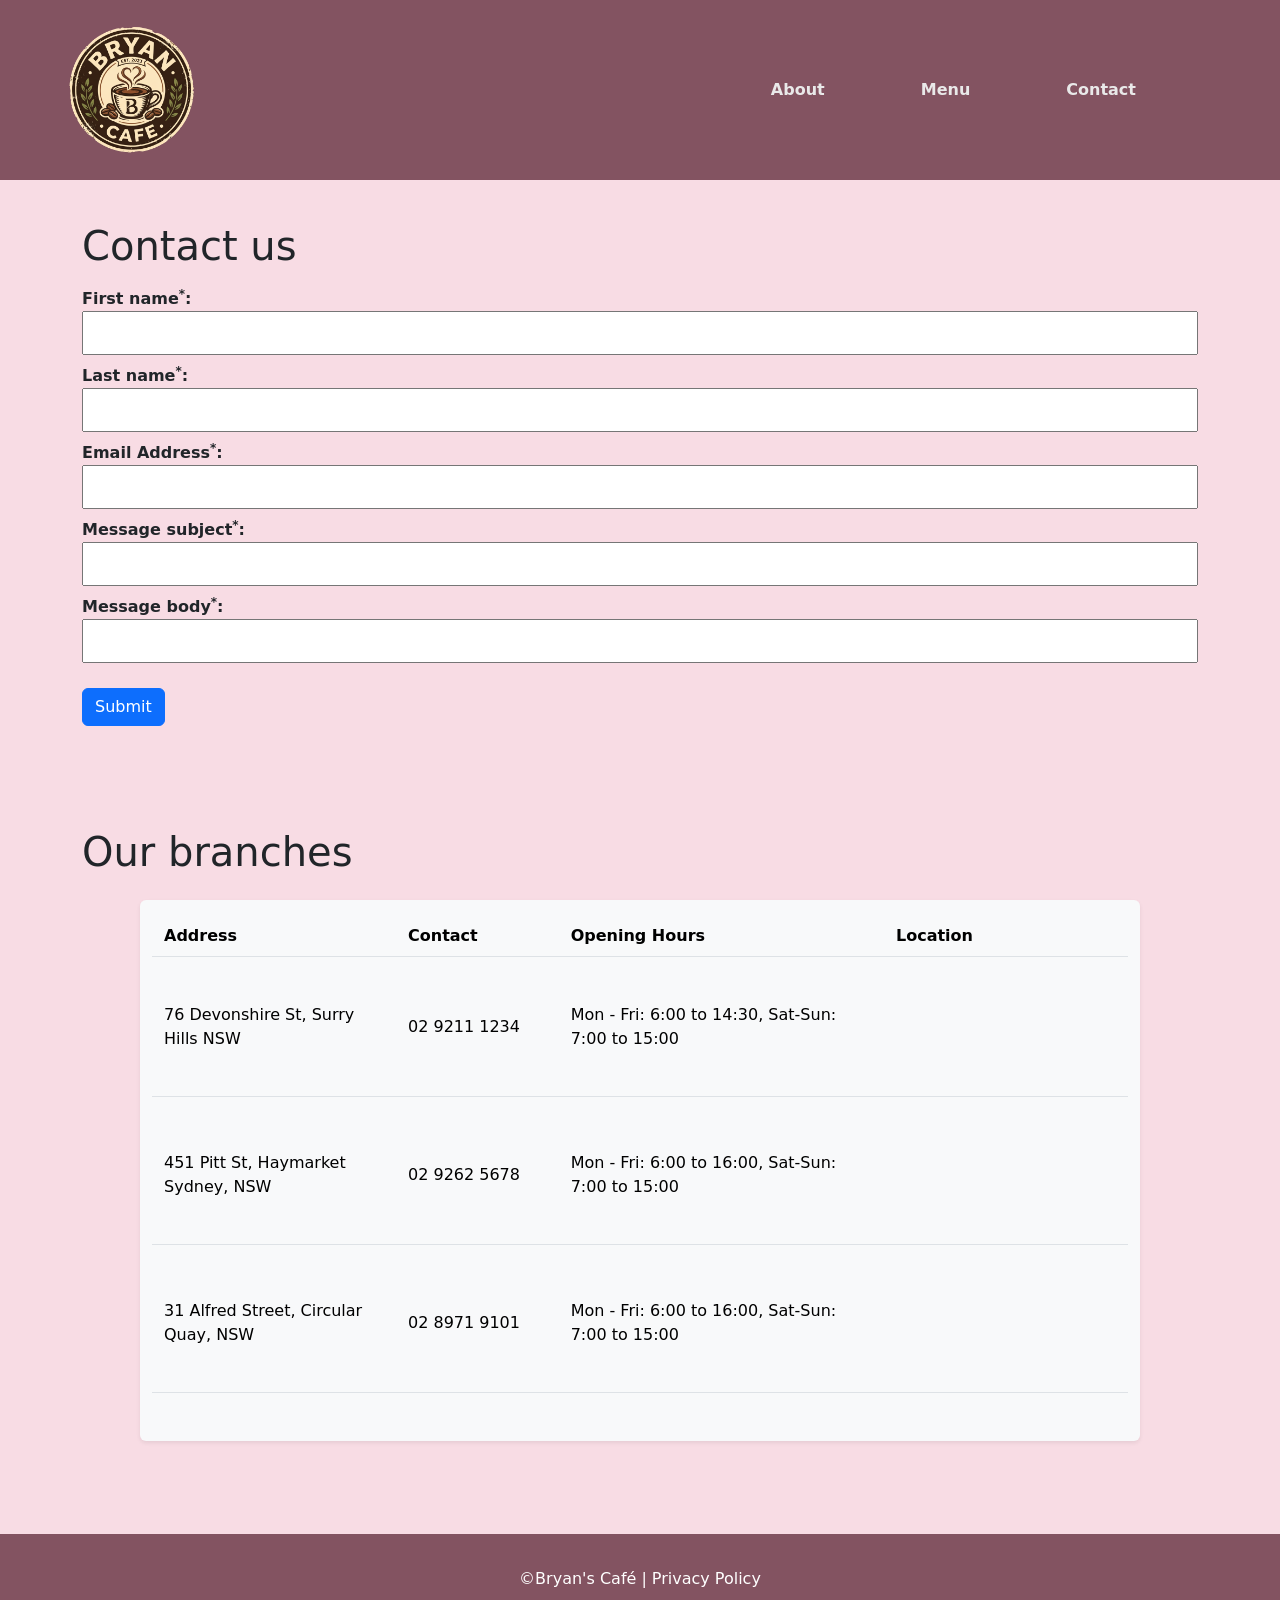
<file: contact.html>
<!DOCTYPE html>
<html lang="en">
<head>
    <meta charset="UTF-8">
    <meta name="viewport" content="width=device-width, initial-scale=1.0">
    <meta http-equiv="X-UA-Compatible" content="ie=edge">
    <link rel="icon" href="images/logo.png">
    
    <link rel="stylesheet" href="css/template.css">
    <link rel="stylesheet" href="css/hamburgerMenu.css">
    <link rel="stylesheet" href="css/content.css">
    <link href="https://cdn.jsdelivr.net/npm/bootstrap@5.0.2/dist/css/bootstrap.min.css" rel="stylesheet">
    
    <title>Bryan's Café - Contact</title>
</head>
<body>
    <div class="container-fluid">
        <div class="mobileMenuContainer">
            <input title="toggler" type="checkbox" class="toggler">
            <div class="mobileButtonStyle hamburger perfectCenter">
                <div></div>
            </div>
            <div class="mobileMenuModal mobileMenu">
                <ul>
                    <li><a href="index.html">About</a></li>
                    <li><a href="menu.html">Menu</a></li>
                    <li><a href="contact.html">Contact</a></li>
                </ul>
            </div>
        </div>

        <nav>
            <a href="index.html">
                <img id="logo" src="images/logo.png" alt="Bryan's Cafe Logo">
            </a>
            <ul class="nav">
                <li class="nav-item"><a class="nav-link" href="index.html">About</a></li>
                <li class="nav-item"><a class="nav-link" href="menu.html">Menu</a></li>
                <li class="nav-item"><a class="nav-link" href="contact.html">Contact</a></li>
            </ul>
        </nav>

        <div class="mainWrapper">
            <main class="container">
                
                <h1 class="mt-4">Contact us</h1>
                <div class="row">
                    <form class="registrationForm" name="registrationForm" action="processes/processRegisterCustomer.php" method="post">
                        <fieldset>
                            <div class="inputGroup">
                                <label for="firstname">First name<sup>*</sup>:</label>
                                <input type="text" id="firstname" name="firstname" required>
                            </div>
                            <div class="inputGroup">
                                <label for="lastname">Last name<sup>*</sup>:</label>
                                <input type="text" id="lastname" name="lastname" required>
                            </div>
                            <div class="inputGroup">
                                <label for="emailAddress">Email Address<sup>*</sup>:</label>
                                <input type="email" id="emailAddress" name="emailAddress" required>
                            </div>
                            <div class="inputGroup">
                                <label for="subject">Message subject<sup>*</sup>:</label>
                                <input type="text" id="subject" name="subject" required>
                            </div>
                            <div class="inputGroup">
                                <label for="message">Message body<sup>*</sup>:</label>
                                <input type="text" id="message" name="message" required>
                            </div>

                            <button type="button" class="btn btn-primary mt-3" data-bs-toggle="modal" data-bs-target="#exampleModal">
                                Submit
                            </button>

                            <div class="modal fade" id="exampleModal" tabindex="-1" aria-labelledby="exampleModalLabel" aria-hidden="true">
                                <div class="modal-dialog">
                                    <div class="modal-content text-dark">
                                        <div class="modal-header">
                                            <h5 class="modal-title" id="exampleModalLabel">Success</h5>
                                            <button type="button" class="btn-close" data-bs-dismiss="modal" aria-label="Close"></button>
                                        </div>
                                        <div class="modal-body">
                                            Message sent!
                                        </div>
                                        <div class="modal-footer">
                                            <button type="button" class="btn btn-secondary" data-bs-dismiss="modal">Close</button>
                                        </div>
                                    </div>
                                </div>
                            </div>
                        </fieldset>
                    </form>
                </div>

                <h1 class="mt-5 mb-4">Our branches</h1>
                
                <div class="bg-light p-4 mb-5 rounded shadow-sm mx-auto w-100" style="max-width: 1000px; color: black;">
                    <div class="row fw-bold d-none d-md-flex mb-3 border-bottom pb-2">
                        <div class="col-md-3">Address</div>
                        <div class="col-md-2">Contact</div>
                        <div class="col-md-4">Opening Hours</div>
                        <div class="col-md-3">Location</div>
                    </div>
                    <div id="branchesContainer"></div>
                </div>

            </main>
        </div>

        <footer>
            &copy;<span id="currentYear"></span> Bryan's Café | <a href="privacyPolicy.html" target="_blank">Privacy Policy</a>
        </footer>
    </div>

    <script src="https://cdn.jsdelivr.net/npm/bootstrap@5.0.2/dist/js/bootstrap.bundle.min.js"></script>
    <script src="js/scripts.js"></script>
    <script src="js/branches.js"></script>
</body>
</html>
</file>
<file: css/template.css>
/***********************************************************
* Bryan's Café - Template CSS (Layout Flexbox Perfeito)
***********************************************************/

:root {
    --cfWhite: #e9e9e9;
    --cfLightPink: #f8dce4;
    --cfDarkPink: #835361;
    --cfLightGrey: #ffffff;
}

/* --- RESET GLOBAL --- */
* {
    box-sizing: border-box;
    margin: 0;
    padding: 0;
}

html, body {
    font-family: Arial, sans-serif;
    background-color: var(--cfLightPink) !important;
    margin: 0 !important;
    padding: 0 !important;
    min-height: 100vh; /* Garante que o ecrã tem pelo menos a altura total */
    overflow-x: hidden !important; /* Previne scroll horizontal acidental */
}

/* --- ESTRUTURA FLEXBOX (O Segredo do Layout Perfeito) --- */
/* Transformamos o container-fluid do Bootstrap numa coluna elástica */
.container-fluid {
    display: flex !important;
    flex-direction: column !important;
    min-height: 100vh !important;
    padding: 0 !important; /* Remove a margem chata do lado esquerdo/direito */
    margin: 0 !important;
}

/* O mainWrapper cresce (flex: 1) para empurrar o rodapé para o fundo do ecrã */
.mainWrapper {
    flex: 1 0 auto !important;
    width: 100%;
}

main {
    display: flex;
    flex-direction: column;
    margin: auto;
    width: 100%;
    padding-bottom: 5vh; /* Dá um respiro antes de chegar ao rodapé */
}

/* --- RODAPÉ (FOOTER) --- */
footer {
    flex-shrink: 0 !important; /* Impede o rodapé de encolher */
    background-color: var(--cfDarkPink) !important;
    color: var(--cfLightGrey) !important;
    display: flex !important;
    align-items: center !important;
    justify-content: center !important;
    min-height: 10vh !important;
    padding: 1rem !important;
    margin: 0 !important; /* Anula o m-3 do seu HTML */
    width: 100% !important; /* Ocupa 100% exatos do ecrã de ponta a ponta */
}

footer a {
    color: var(--cfLightGrey) !important;
    text-decoration: none !important;
    margin-left: 5px;
}

/* --- MENU PRINCIPAL (DESKTOP) --- */
nav {
    background-color: var(--cfDarkPink) !important;
    height: 20vh;
    width: 100% !important;
    display: none;
    position: fixed !important;
    top: 0 !important;
    left: 0 !important;
    z-index: 1000 !important;
    align-items: center;
    font-weight: bold;
    font-size: 1rem;
    padding: 0 5vw;
}

nav > ul > li {
    display: inline;
    margin-right: 5vw;
}

nav > ul > li > a {
    color: var(--cfWhite) !important;
    text-decoration: none;
}

section {
    background-color: var(--cfWhite);
    width: 100%;
    padding: 1vh 1vw 3vh;
}

#logo {
    height: 15vh;
    width: auto;
}

.banner {
    width: 100%;
    display: block;
}

/* --- COMPONENTES DO MENU MOBILE --- */
.mobileButtonStyle {
    background-color: var(--cfDarkPink);
    width: 40px;
    height: 40px;
    padding: 5px;
    z-index: 1;
    border-radius: 5px;
}

.mobileMenuModal {
    position: fixed;
    padding-top: 10vh;
    top: 0;
    left: 0;
    width: 100%;
    height: 100%;
    visibility: hidden;
    display: flex;
    flex-direction: column;
    opacity: 0;
    transition: 0.5s;
    z-index: 3;
}

.perfectCenter {
    display: flex;
    align-items: center;
    justify-content: center;
}

.toggler {
    position: absolute;
    z-index: 2000 !important; 
    cursor: pointer;
    width: 40px;
    height: 40px;
    opacity: 0;
}

/* --- RESPONSIVIDADE DESKTOP --- */
@media(min-width: 851px) {
    nav {
        display: flex;
        justify-content: space-between;
    }
    .mobileMenuContainer {
        display: none !important;
    }
    main {
        margin-top: 22vh; /* Empurra o conteúdo para baixo do menu fixo */
        padding-left: 15px; /* Mantém o texto alinhado sem colar na borda */
        padding-right: 15px;
    }
}

/* --- RESPONSIVIDADE MOBILE --- */
@media (max-width: 850px) {
    .mobileMenuContainer {
        display: flex;
        align-items: center;
        background-color: var(--cfDarkPink) !important;
        height: 10vh;
        width: 100% !important;
        position: fixed !important;
        top: 0 !important;
        left: 0 !important;
        z-index: 1000 !important;
        padding: 0 1rem;
    }

    /* O seu logótipo perfeitamente centralizado na barra mobile */
    .mobileMenuContainer::after {
        content: ''; 
        background-image: url('../images/logo.png'); 
        background-size: contain;
        background-repeat: no-repeat;
        background-position: center;
        height: 8vh; 
        width: 120px; 
        display: block;
        position: absolute;
        left: 50%;
        transform: translateX(-50%);
    }

    .toggler {
        top: 15px;
        left: 15px;
    }

    .hamburger {
        position: relative;
        left: 0;
    }

    main {
        margin-top: 12vh; /* Evita que o conteúdo inicial fique escondido debaixo da barra */
        padding-left: 15px;
        padding-right: 15px;
    }
}
</file>
<file: css/hamburgerMenu.css>
.hamburger {
    display: flex;
}
.hamburger>div {
    position: relative;
    width: 100%;
    height: 2px;
    background-color: var(--cfLightPink);
    transition: all 0.4s;
}
.hamburger>div::before,
.hamburger>div::after {
    content: '';
    position: absolute;
    top: 10px;
    width: 100%;
    height: 2px;
    background: inherit;
}
.hamburger>div::after {
    top: -10px;
}
.mobileMenu {
    background-color: var(--cfBlue, #2c3e50); /* Adicionado fallback color */
}
.mobileMenu>ul>li {
    list-style: none;
    color: var(--cfBlack, #fff); /* Ajustado para melhor contraste */
    font-size: 1.5rem;
    padding: 1rem;
}
.mobileMenu>ul>li>a {
    color: inherit;
    text-decoration: none;
    transition: color 0.4s ease;
}

/* O Segredo do Toggler: Posicionamento absoluto sobre o botão */
.toggler {
    position: absolute;
    top: 10px;
    left: 10px;
    z-index: 5;
    cursor: pointer;
    width: 40px;
    height: 40px;
    opacity: 0;
}

.toggler:checked~.hamburger {
    z-index: 4;
}
.toggler:checked+.hamburger>div {
    transform: rotate(135deg);
}
.toggler:checked+.hamburger>div::before,
.toggler:checked+.hamburger>div::after {
    top: 0;
    transform: rotate(90deg);
}
.toggler:checked:hover+.hamburger>div {
    transform: rotate(225deg);
}

/* Show menu */
.toggler:checked~.mobileMenu {
    visibility: visible;
    opacity: 0.95;
    background-color: rgba(131, 83, 97, 0.95); /* Usando o seu DarkPink com opacidade */
}
</file>
<file: css/content.css>
/***********************************************************

* Comment:                                 *

* Author:                                  *

* Date created:                            *

 ***********************************************************/

 

article {

    margin: 5vh 20vw;

}

 

article>h2 {

    text-align: center;

    margin-bottom: 3vh;

}

 

article li {

    line-height: 1.5rem;

    margin-bottom: 1vh;

}

 

li>ul {

    margin-left: 3vw;

}

 

.aboutWrapper {

    margin: auto;

    padding-bottom: 10vh;

    width: 90%;

}

 

.about {

    text-align: justify;

}

 

.about ul {

    list-style: circle;

    padding: 5%;

}

 

.centerText {

    text-align: center;

    margin-bottom: 5vh;

}

 

.categoryCard {

    width: 300px;

    height: 250px;

    display: flex;

    flex-direction: column;

    margin: 2vh 5px;

}

 

.categoryImage {

    width: 100%;

    height: 200px;

}

 

.categoryImage>a,

.categoryImage>a>img {

    width: 100%;

    height: 200px;

}

 

.categoryTitle {

    background-color: var(--DarkPink);

    color: var(--cfLightPink);

    height: 50px;

    display: flex;

}

 

 

/* .checkoutButton {

    height: 3rem;

    border: 0;

    font-size: 1rem;

    color: var(--cfLightGrey);

    border-radius: 5px;

    cursor: pointer;

    margin-bottom: 1vh;

    background-color: var(--cfDarkBlue);

    padding: 5px;

    width: 100%;

} */

 

.galleryWrapper {

    display: flex;

    flex-direction: row;

    flex-wrap: wrap;

    justify-content: center;

    margin: auto;

    padding-bottom: 7vh;

    width: 90%;

}

 

.inputGroup {

    margin-bottom: 1vh;

    display: flex;

    flex-direction: column;

}

 

.inputGroup>label,

.inputGroup>p {

    font-weight: bold;

    flex-grow: 1;

}

 

.inputGroup>input[type="text"],

.inputGroup>input[type="email"],

.inputGroup>input[type="password"],

.inputGroup>input[type="date"],

.inputGroup>input[type="tel"],

.inputGroup>select {

    flex-grow: 2;

    font-size: 1.25rem;

    line-height: 1rem;

    padding: 0.5rem;

}

 

.mainAsideWrapper {

    display: flex;

    flex-wrap: nowrap;

}

 

.pageTitle {

    margin-top: 5vh

}

 

.photo {

    max-width: 100%;

}

 

.radioGender {

    margin: 1vh 0;

    border: 1px solid var(--cfLightPink);

    padding: 1vh;

}

 

.radioGender>label {

    margin-left: 1vw;

    margin-right: 5vw;

}

 

.registrationForm {

    background-color: var(--cfPink);

    margin: 5vh auto;

    display: flex;

    flex-direction: column;

    width: 100%;

    padding: 1vh 1.5vw;

}

 

.registrationForm input[type="button"],

.registrationForm input[type="submit"] {

    height: 3rem;

    border: 0;

    font-size: 1.5rem;

    color: var(--cfLightGrey);

    border-radius: 5px;

    cursor: pointer;

}

 

.registrationForm input[type="button"] {

    margin-bottom: 1vh;

    background-color: red;

}

 

.registrationForm input[type="submit"] {

    margin-bottom: 1vh;

    background-color: green;

}

 

.shoppingCart {

    color: white;

}

 

 

/*For landscape phones where the header height is to small

for the logo to fit.*/

 

@media (max-width: 850px) and (max-height: 440px) {

    .registrationForm {

        width: 70vw;

    }

    main {

        margin: auto;

        width: 100%;

    }

}

 

 

/* @media (max-width: 850px) and (max-height: 440px) */

 

 

/*For tablet portrait*/

 

@media(min-width: 500px) and (min-height: 710px) {

    .registrationForm {

        width: 60vw;

    }

}

 

 

/* @media(min-width: 500px) and (min-height: 710px) */

 

@media(min-width: 500px) and (min-height: 441px) {

    .registrationForm {

        width: 50vw;

    }

}
</file>
